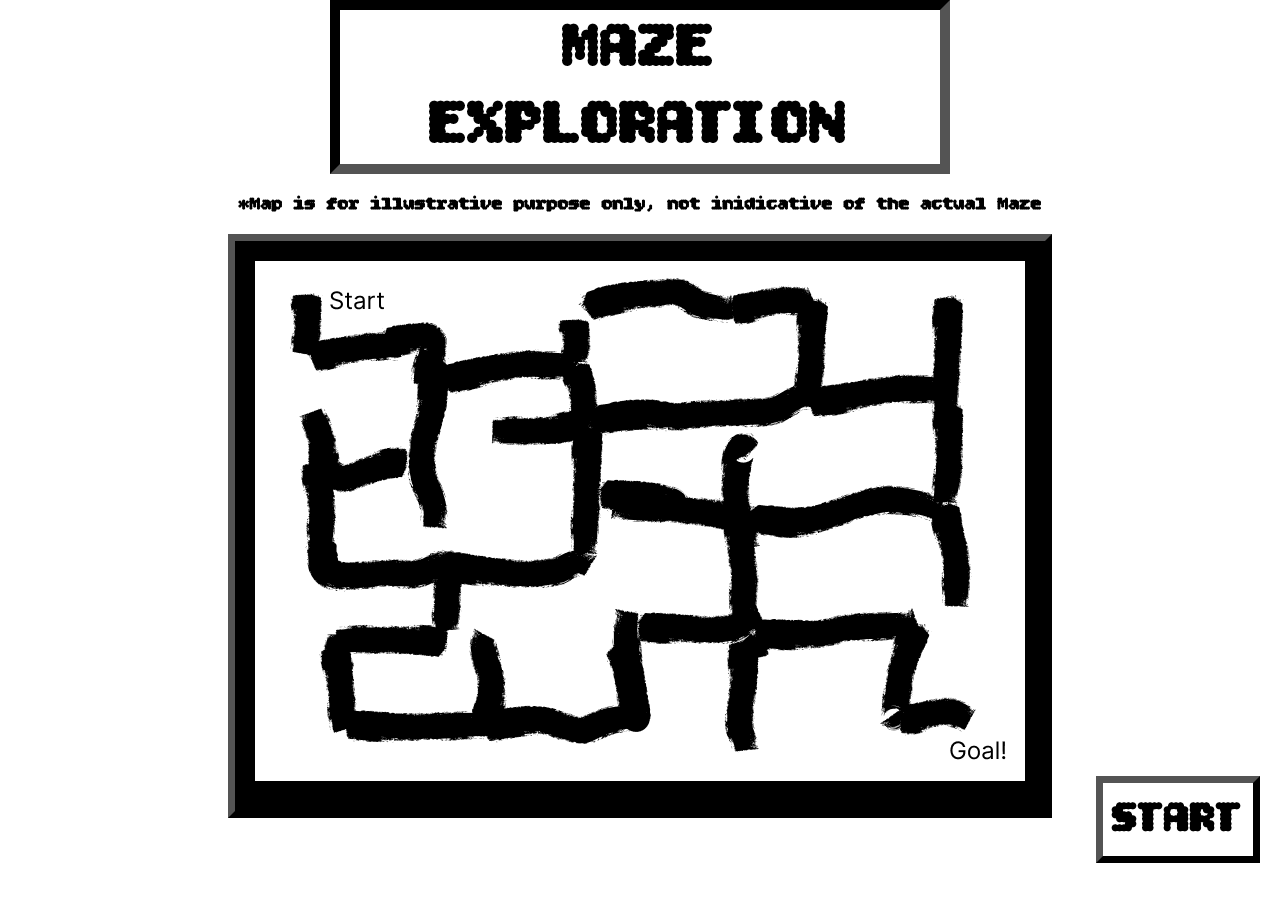
<file: index.html>
<!doctype html>
<html lang="en">
<head>
	<meta charset="utf-8">
	<title>MAZE EXPLORATION</title>
	<link rel="preconnect" href="https://fonts.googleapis.com">
<link rel="preconnect" href="https://fonts.gstatic.com" crossorigin>
<link href="https://fonts.googleapis.com/css2?family=Bitcount:wght@100..900&display=swap" rel="stylesheet">
	<link rel="stylesheet" href="./assets/css/styles.css">
	<link rel="stylesheet" href="./assets/css/Frontpage.css">
</head>
<body>

	<h1>MAZE EXPLORATION</h1> 
	<h3> *Map is for illustrative purpose only, not inidicative of the actual Maze</h3>
	<div class="Maze"></div>
	<h2><a href="3way.html">START</a></h2>

	<p></p>
	
	
	<script src="./assets/js/main.js"></script>
	
</body>
</html>
</file>
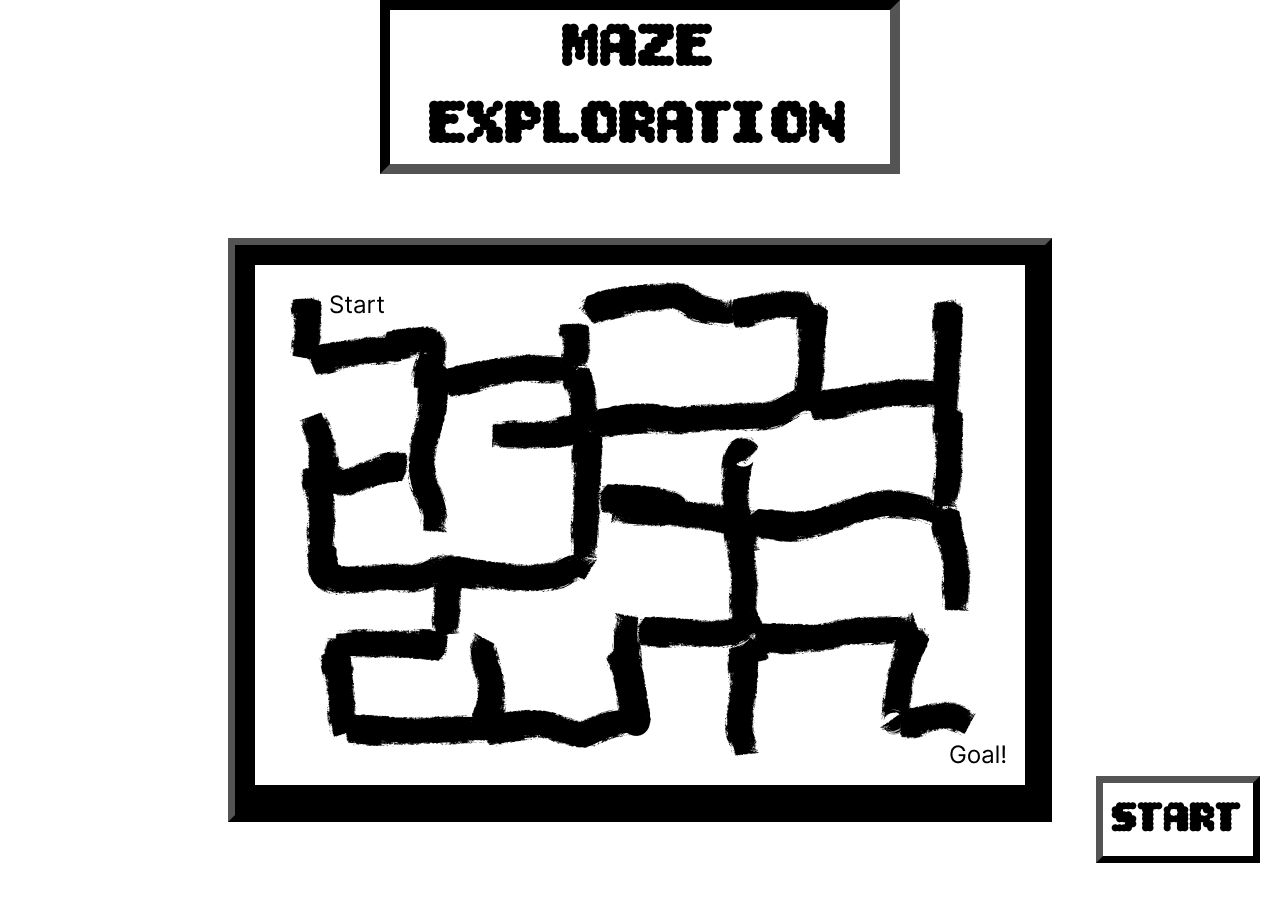
<file: 1 way.html>
<!doctype html>
<html lang="en">
<head>
	<meta charset="utf-8">
	<title>MAZE EXPLORATION</title>
	<link rel="preconnect" href="https://fonts.googleapis.com">
<link rel="preconnect" href="https://fonts.gstatic.com" crossorigin>
<link href="https://fonts.googleapis.com/css2?family=Bitcount:wght@100..900&display=swap" rel="stylesheet">
	<link rel="stylesheet" href="./assets/css/styles.css">
	<link rel="stylesheet" href="./assets/css/Front page.css">
</head>
<body>

	<h1>MAZE EXPLORATION</h1> 
	<div class="Maze"></div>
	<h2>START</h2>

	<p></p>
	
	
	<script src="./assets/js/main.js"></script>
	
</body>
</html>
</file>
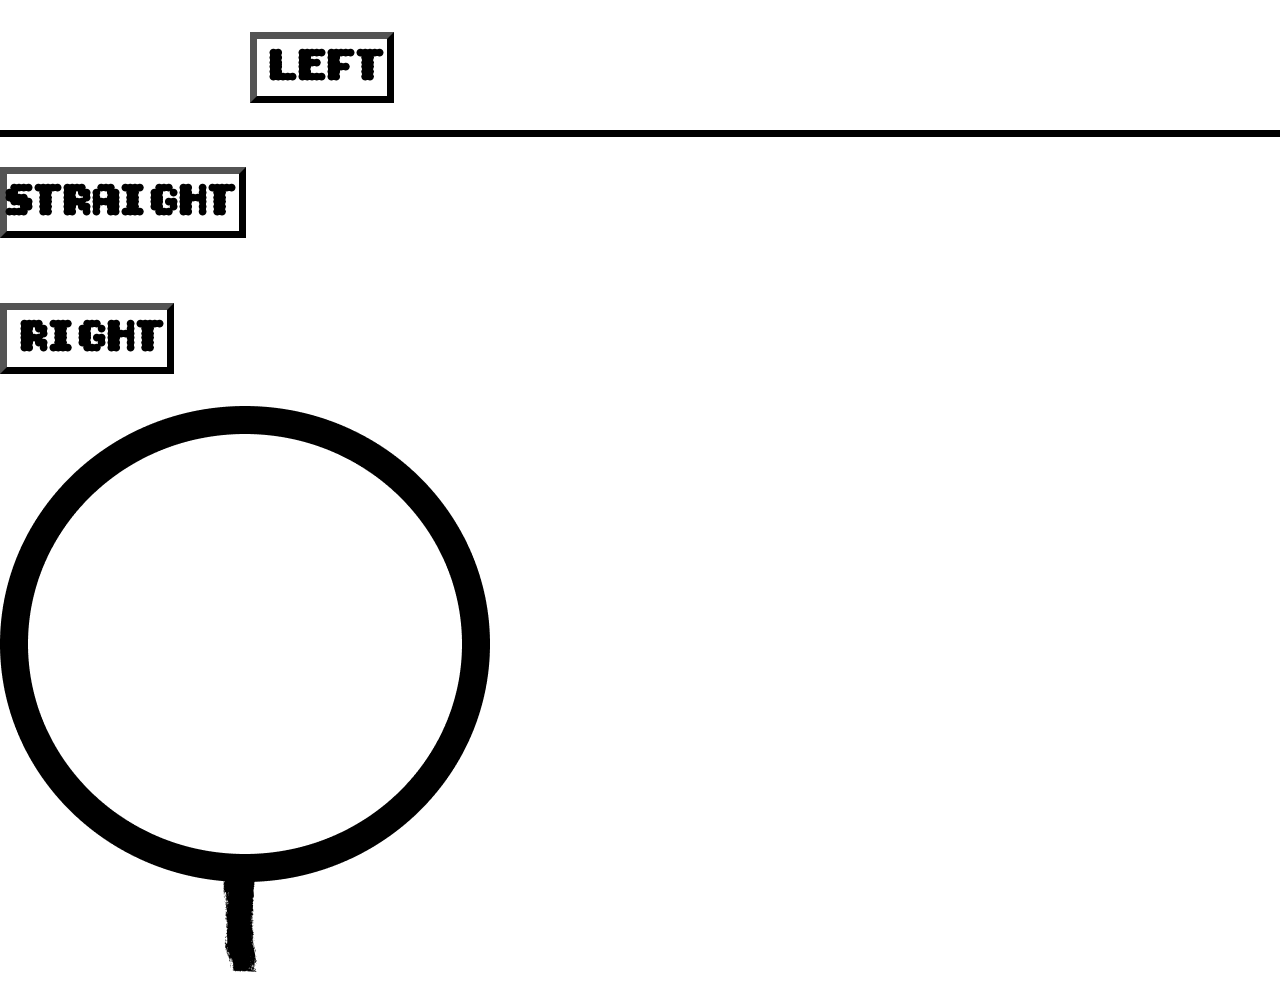
<file: 1way.html>
<!doctype html>
<html lang="en">
<head>
	<meta charset="utf-8">
	<title>MAZE EXPLORATION</title>
	<link rel="preconnect" href="https://fonts.googleapis.com">
<link rel="preconnect" href="https://fonts.gstatic.com" crossorigin>
<link href="https://fonts.googleapis.com/css2?family=Bitcount:wght@100..900&display=swap" rel="stylesheet">
	<link rel="stylesheet" href="./assets/css/styles.css">
	<link rel="stylesheet" href="./assets/css/Gamepage.css">
</head>
<body>

	<h1 class="LEFT">LEFT</h1>
	<h1 class="STRAIGHT">STRAIGHT</h1>
	<h1 class="RIGHT">RIGHT</h1>
	
	<div class="vertical"></div>
	<div class="verticalright"></div>
	<div class="horizontal"></div>
	<div class="horizontalright"></div>

	 <img src="./assets/img/stickman.png" class="Stickman">
	
	

	<p></p>
	
	
	<script src="./assets/js/main.js"></script>
	
</body>
</html>
</file>
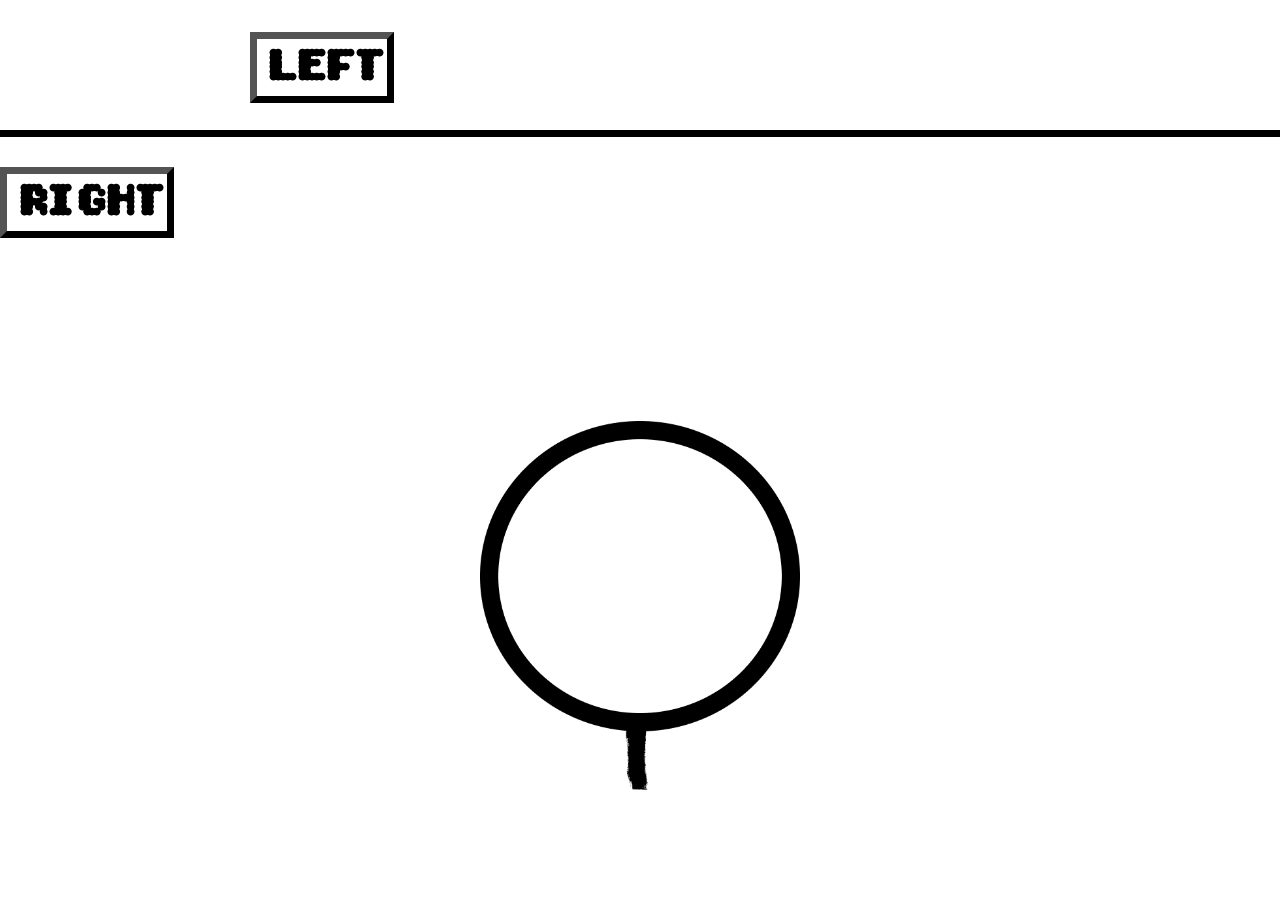
<file: 2way.html>
<!doctype html>
<html lang="en">
<head>
	<meta charset="utf-8">
	<title>MAZE EXPLORATION</title>
	<link rel="preconnect" href="https://fonts.googleapis.com">
<link rel="preconnect" href="https://fonts.gstatic.com" crossorigin>
<link href="https://fonts.googleapis.com/css2?family=Bitcount:wght@100..900&display=swap" rel="stylesheet">
	<link rel="stylesheet" href="./assets/css/styles.css">
	<link rel="stylesheet" href="./assets/css/Gamepage.css">
	<link rel="stylesheet" href="./assets/css/NavigationStickman.css">
</head>
<body>

	<h1 class="LEFT"><a href="3wayend.html">LEFT</a></h1>
	<h1 class="RIGHT"><a href="DeadEnd4.html">RIGHT</a></h1>
	
	<div class="horizontal"></div>

	 <img src="./assets/img/stickman.png" class="Stickman">
	
	

	<p></p>
	
	
	<script src="./assets/js/main.js"></script>
	
</body>
</html>
</file>
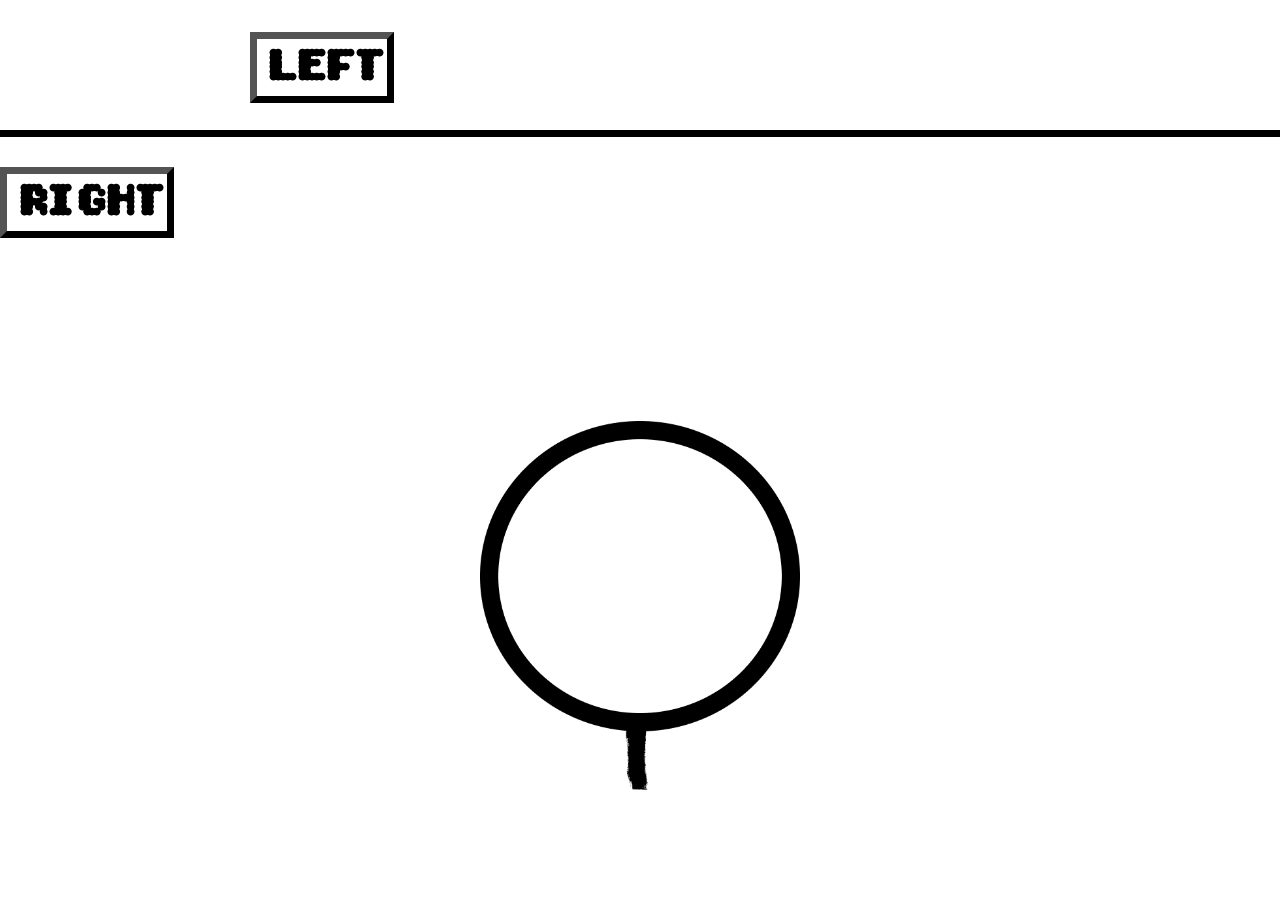
<file: 2way1.html>
<!doctype html>
<html lang="en">
<head>
	<meta charset="utf-8">
	<title>MAZE EXPLORATION</title>
	<link rel="preconnect" href="https://fonts.googleapis.com">
<link rel="preconnect" href="https://fonts.gstatic.com" crossorigin>
<link href="https://fonts.googleapis.com/css2?family=Bitcount:wght@100..900&display=swap" rel="stylesheet">
	<link rel="stylesheet" href="./assets/css/styles.css">
	<link rel="stylesheet" href="./assets/css/Gamepage.css">
	<link rel="stylesheet" href="./assets/css/NavigationStickman.css">
</head>
<body>

	<h1 class="LEFT"><a href="3way1.html">LEFT</a></h1>
	<h1 class="RIGHT"><a href="DeadEnd2.html">RIGHT</a></h1>
	
	<div class="horizontal"></div>

	 <img src="./assets/img/stickman.png" class="Stickman">
	
	

	<p></p>
	
	
	<script src="./assets/js/main.js"></script>
	
</body>
</html>
</file>
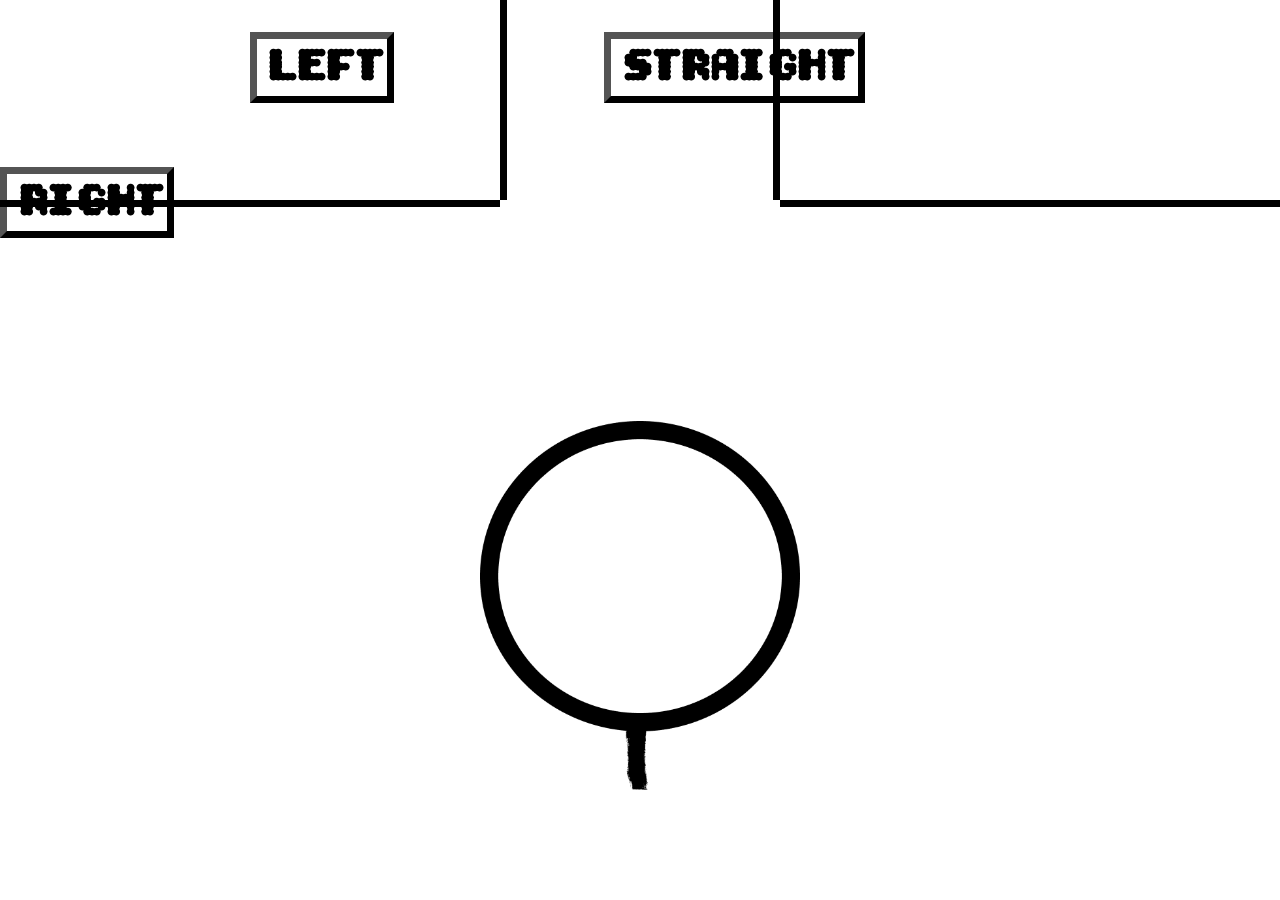
<file: 3way.html>
<!doctype html>
<html lang="en">
<head>
	<meta charset="utf-8">
	<title>MAZE EXPLORATION</title>
	<link rel="preconnect" href="https://fonts.googleapis.com">
<link rel="preconnect" href="https://fonts.gstatic.com" crossorigin>
<link href="https://fonts.googleapis.com/css2?family=Bitcount:wght@100..900&display=swap" rel="stylesheet">
	<link rel="stylesheet" href="./assets/css/styles.css">
	<link rel="stylesheet" href="./assets/css/3wayGamepage.css">
</head>
<body>

	<h1 class="LEFT"><a href="2way.html">LEFT</a></h1>
	<h1 class="STRAIGHT"><a href="2way1.html">STRAIGHT</a></h1>
	<h1 class="RIGHT"><a href="DeadEnd1.html">RIGHT</a></h1>
	
	<div class="vertical"></div>
	<div class="verticalright"></div>
	<div class="horizontal"></div>
	<div class="horizontalright"></div>

	 <img src="./assets/img/stickman.png" class="Stickman">

	

	<p></p>
	
	
	<script src="./assets/js/main.js"></script>
	
</body>
</html>
</file>
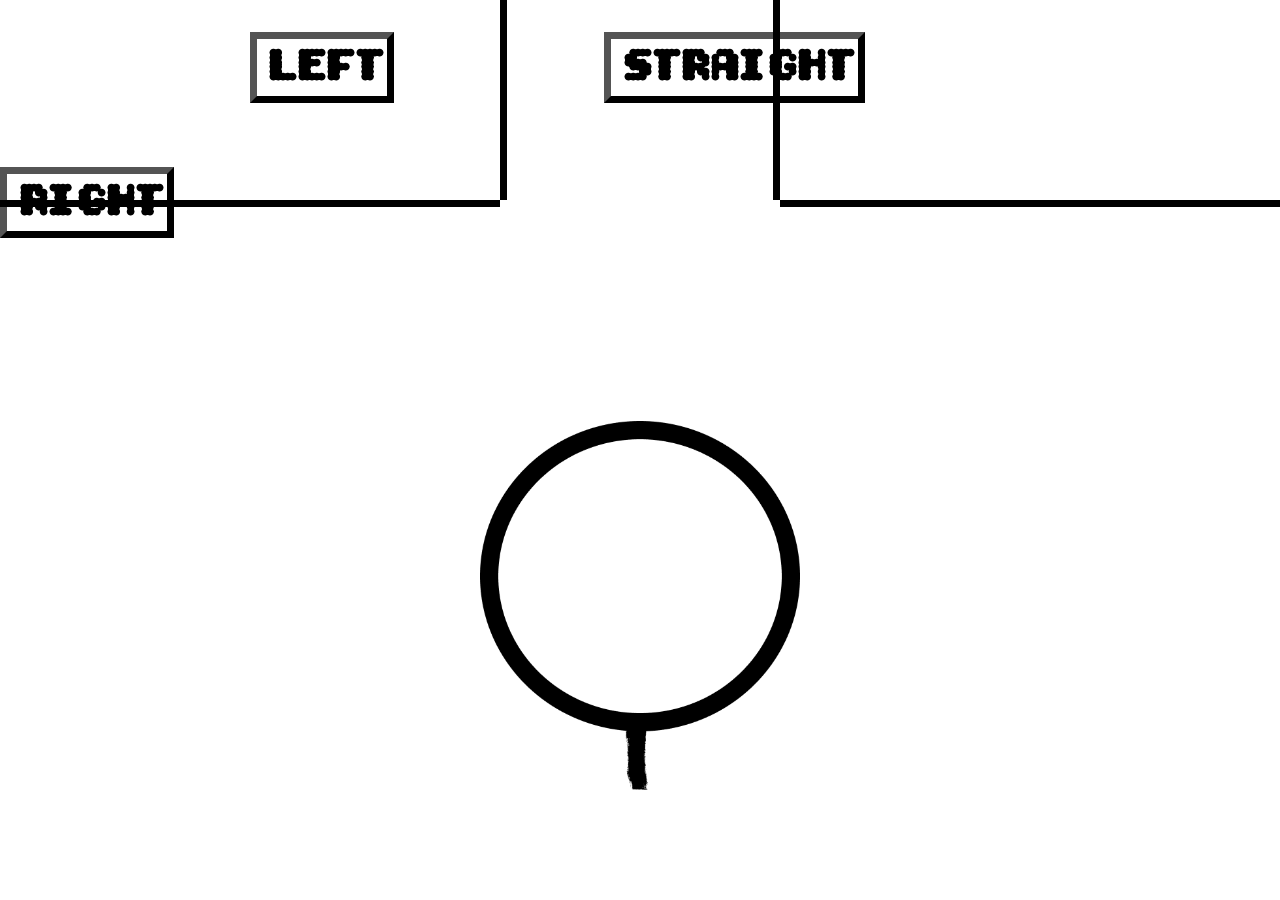
<file: 3way1.html>
<!doctype html>
<html lang="en">
<head>
	<meta charset="utf-8">
	<title>MAZE EXPLORATION</title>
	<link rel="preconnect" href="https://fonts.googleapis.com">
<link rel="preconnect" href="https://fonts.gstatic.com" crossorigin>
<link href="https://fonts.googleapis.com/css2?family=Bitcount:wght@100..900&display=swap" rel="stylesheet">
	<link rel="stylesheet" href="./assets/css/styles.css">
	<link rel="stylesheet" href="./assets/css/3wayGamepage.css">
</head>
<body>

	<h1 class="LEFT"><a href="DeadEnd3.html">LEFT</a></h1>
	<h1 class="STRAIGHT"><a href="2way.html">STRAIGHT</a></h1>
	<h1 class="RIGHT"><a href="3wayend.html">RIGHT</a></h1>
	
	<div class="vertical"></div>
	<div class="verticalright"></div>
	<div class="horizontal"></div>
	<div class="horizontalright"></div>

	 <img src="./assets/img/stickman.png" class="Stickman">
	
	

	<p></p>
	
	
	<script src="./assets/js/main.js"></script>
	
</body>
</html>
</file>
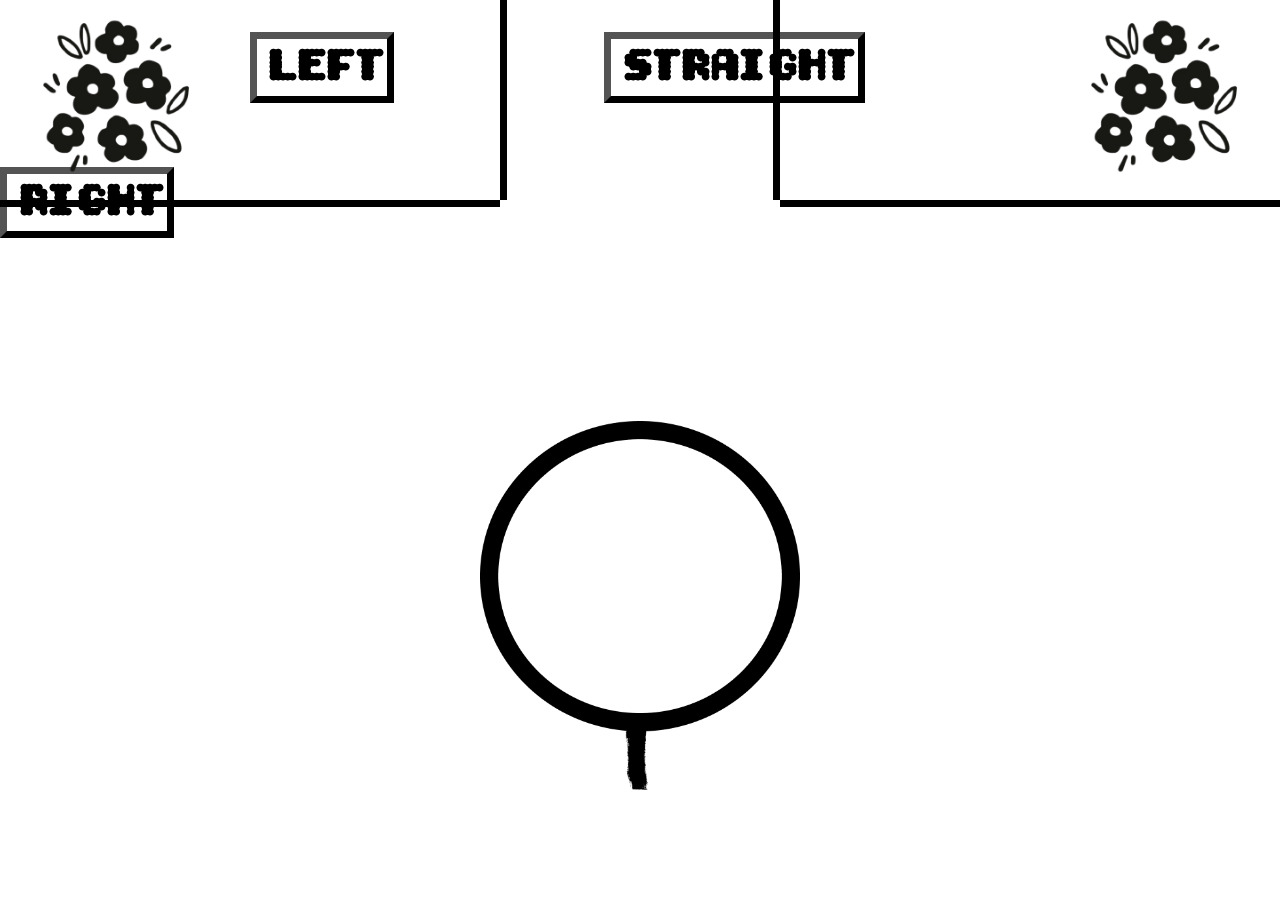
<file: 3wayend.html>
<!doctype html>
<html lang="en">
<head>
	<meta charset="utf-8">
	<title>MAZE EXPLORATION</title>
	<link rel="preconnect" href="https://fonts.googleapis.com">
<link rel="preconnect" href="https://fonts.gstatic.com" crossorigin>
<link href="https://fonts.googleapis.com/css2?family=Bitcount:wght@100..900&display=swap" rel="stylesheet">
	<link rel="stylesheet" href="./assets/css/styles.css">
	<link rel="stylesheet" href="./assets/css/3wayGamepage.css">
</head>
<body>

	<h1 class="LEFT"><a href="DeadEnd1.html">LEFT</a></h1>
	<h1 class="STRAIGHT"><a href="3way.html">STRAIGHT</a></h1>
	<h1 class="RIGHT"><a href="End.html">RIGHT</a></h1>
	
	<div class="vertical"></div>
	<div class="verticalright"></div>
	<div class="horizontal"></div>
	<div class="horizontalright"></div>

	 <img src="./assets/img/stickman.png" class="Stickman">
	 
	 <img src="./assets/img/Decor.png" class="Flower">
	 <img src="./assets/img/Decor.png" class="Floweright">
	

	<p></p>
	
	
	<script src="./assets/js/main.js"></script>
	
</body>
</html>
</file>
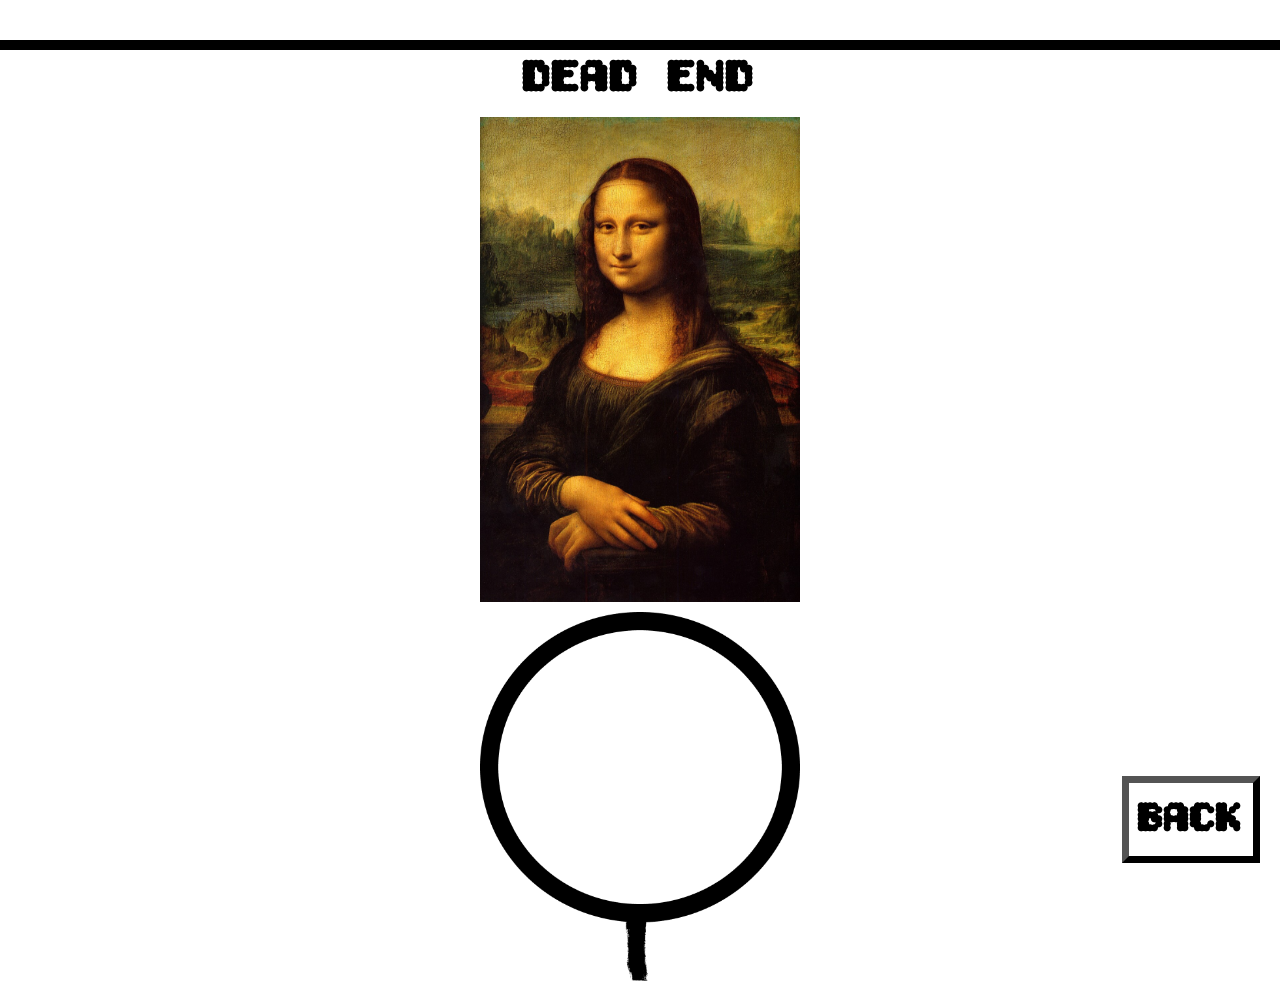
<file: DeadEnd1.html>
<!doctype html>
<html lang="en">
<head>
	<meta charset="utf-8">
	<title>MAZE EXPLORATION</title>
	<link rel="preconnect" href="https://fonts.googleapis.com">
<link rel="preconnect" href="https://fonts.gstatic.com" crossorigin>
<link href="https://fonts.googleapis.com/css2?family=Bitcount:wght@100..900&display=swap" rel="stylesheet">
	<link rel="stylesheet" href="./assets/css/styles.css">
	<link rel="stylesheet" href="./assets/css/Gamepage.css">
	<link rel="stylesheet" href="./assets/css/DeadEndStickman.css">
</head>
<body>

	<h2 class="BACK"><a href="javascript:history.back()">BACK</a></h2>
	
	<div class="line"></div>
	<h4>DEAD END</h4>
	<img src="./assets/img/Monalisa.png" class="Beauty">

	 <img src="./assets/img/stickman.png" class="Stickman">

	 

	
	

	<p></p>
	
	
	<script src="./assets/js/main.js"></script>
	
</body>
</html>
</file>
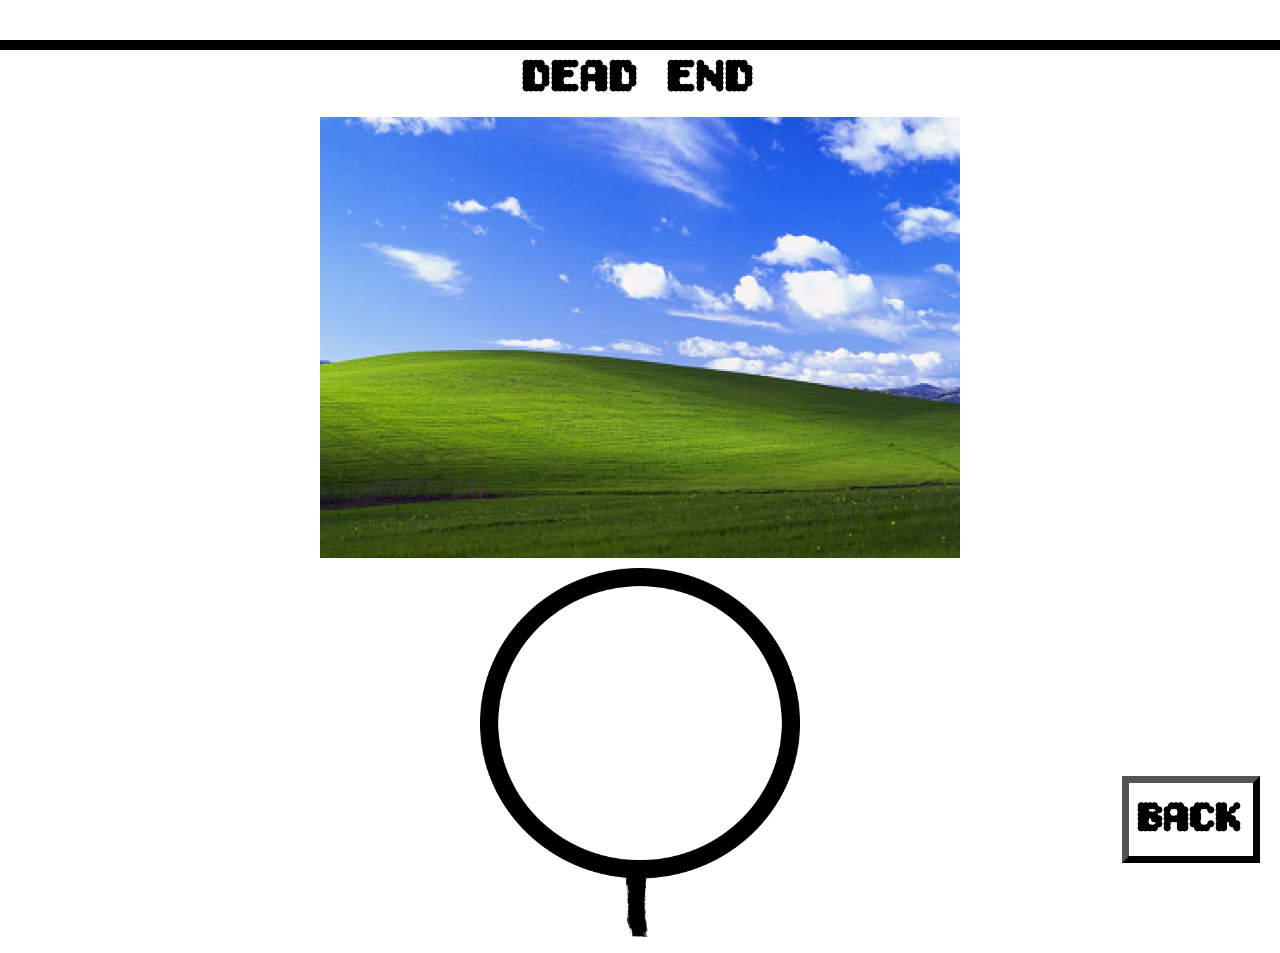
<file: DeadEnd2.html>
<!doctype html>
<html lang="en">
<head>
	<meta charset="utf-8">
	<title>MAZE EXPLORATION</title>
	<link rel="preconnect" href="https://fonts.googleapis.com">
<link rel="preconnect" href="https://fonts.gstatic.com" crossorigin>
<link href="https://fonts.googleapis.com/css2?family=Bitcount:wght@100..900&display=swap" rel="stylesheet">
	<link rel="stylesheet" href="./assets/css/styles.css">
	<link rel="stylesheet" href="./assets/css/Gamepage.css">
	<link rel="stylesheet" href="./assets/css/DeadEndStickman.css">
</head>
<body>

	<h2 class="BACK"><a href="javascript:history.back()">BACK</a></h2>
	
	<div class="line"></div>

	<h4>DEAD END</h4>
	
	<img src="./assets/img/grass.png" class="Scenery">

	 <img src="./assets/img/stickman.png" class="Stickman">
	
	

	<p></p>
	
	
	<script src="./assets/js/main.js"></script>
	
</body>
</html>
</file>
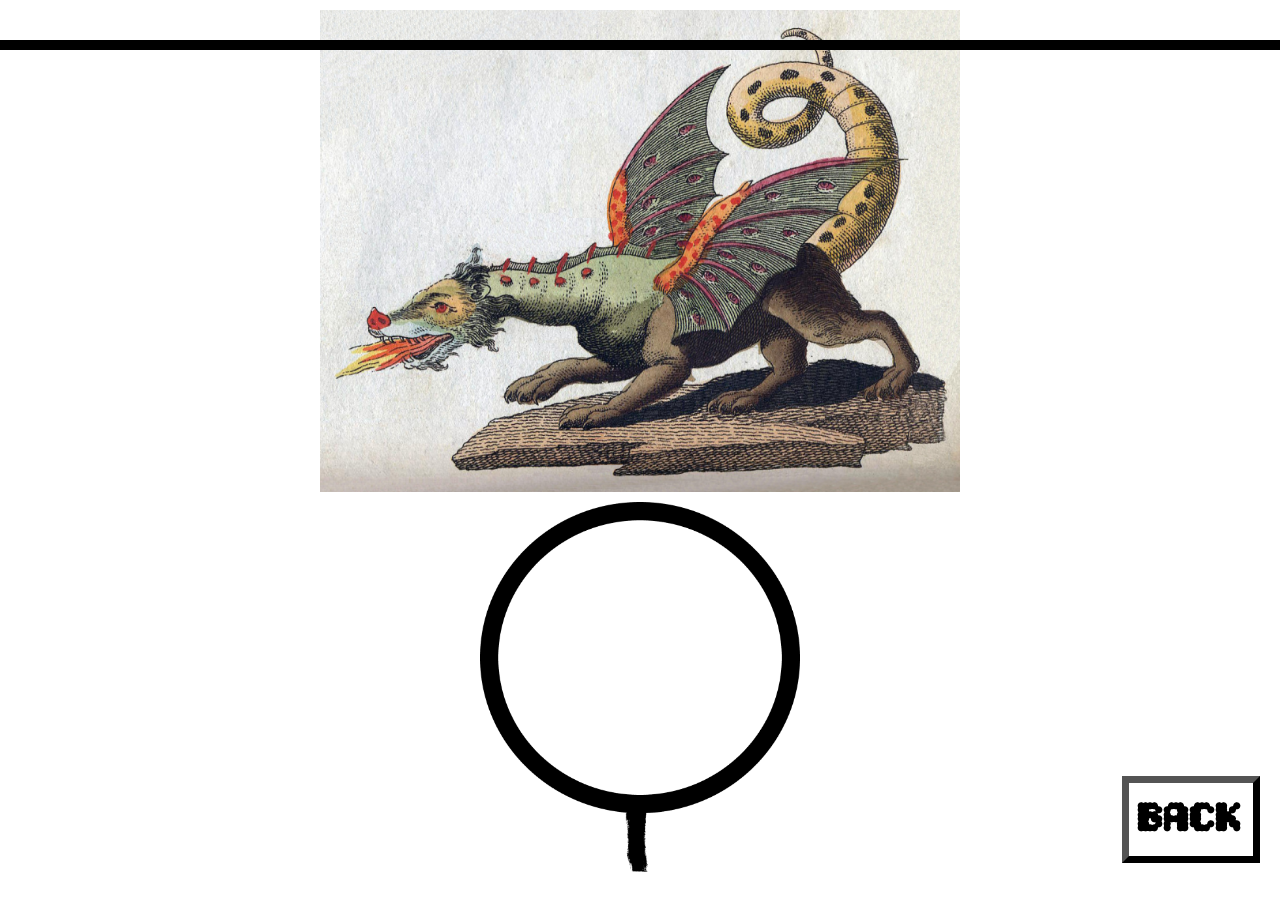
<file: DeadEnd3.html>
<!doctype html>
<html lang="en">
<head>
	<meta charset="utf-8">
	<title>MAZE EXPLORATION</title>
	<link rel="preconnect" href="https://fonts.googleapis.com">
<link rel="preconnect" href="https://fonts.gstatic.com" crossorigin>
<link href="https://fonts.googleapis.com/css2?family=Bitcount:wght@100..900&display=swap" rel="stylesheet">
	<link rel="stylesheet" href="./assets/css/styles.css">
	<link rel="stylesheet" href="./assets/css/Gamepage.css">
	<link rel="stylesheet" href="./assets/css/DeadEndStickman.css">

</head>
<body>

	<h2 class="BACK" <a href="javascript:history.back()"">BACK</h2>
	
	<div class="line"></div>
	
	<img src="./assets/img/dragon.png" class="Scenery">

	 <img src="./assets/img/stickman.png" class="Stickman">
	
	

	<p></p>
	
	
	<script src="./assets/js/main.js"></script>
	
</body>
</html>
</file>
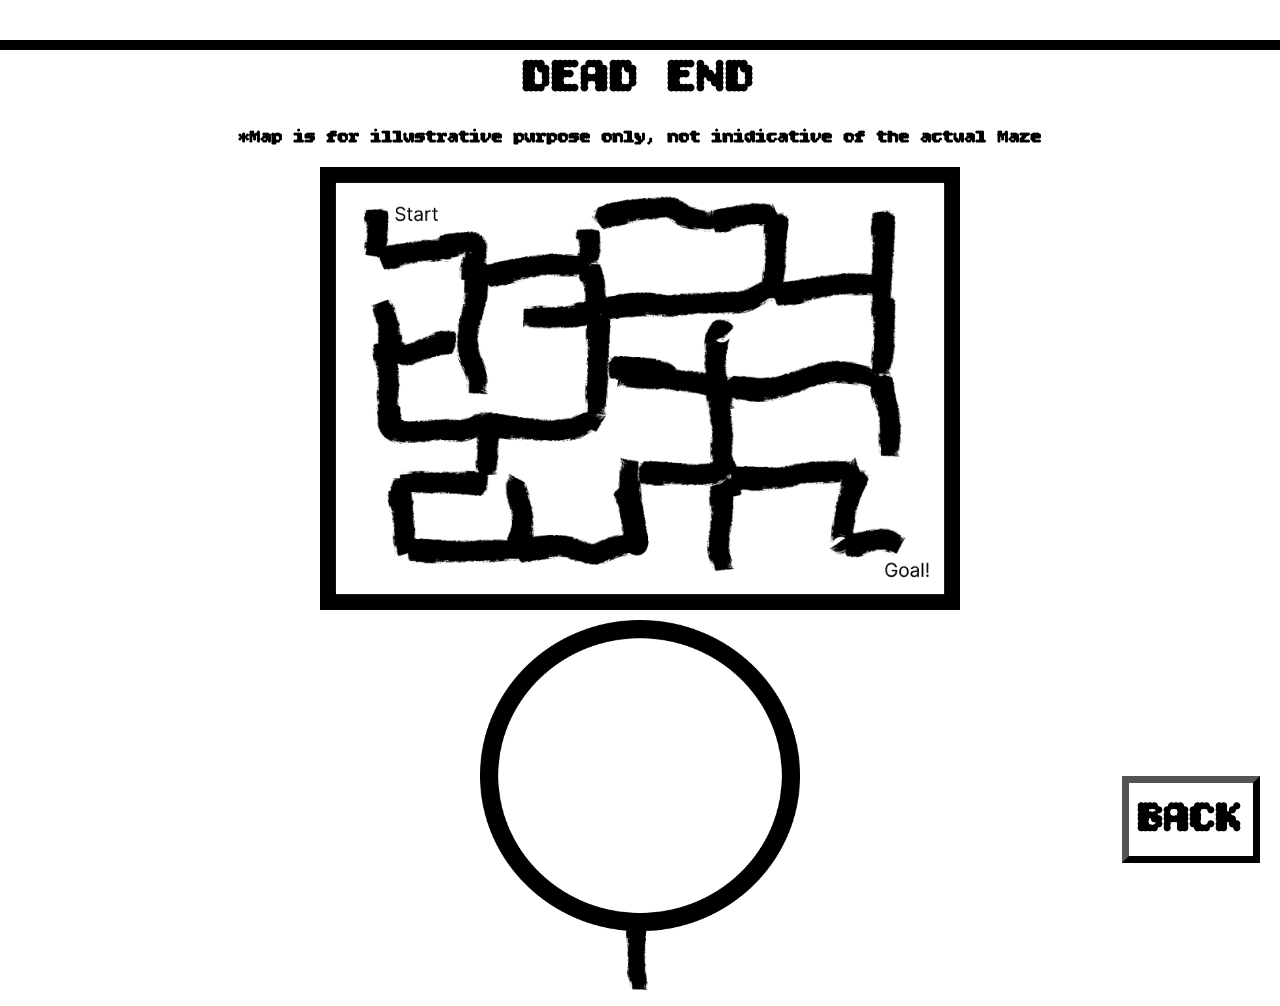
<file: DeadEnd4.html>
<!doctype html>
<html lang="en">
<head>
	<meta charset="utf-8">
	<title>MAZE EXPLORATION</title>
	<link rel="preconnect" href="https://fonts.googleapis.com">
<link rel="preconnect" href="https://fonts.gstatic.com" crossorigin>
<link href="https://fonts.googleapis.com/css2?family=Bitcount:wght@100..900&display=swap" rel="stylesheet">
	<link rel="stylesheet" href="./assets/css/styles.css">
	<link rel="stylesheet" href="./assets/css/Gamepage.css">
	<link rel="stylesheet" href="./assets/css/DeadEndStickman.css">
</head>
<body>

	<h2 class="BACK"><a href="javascript:history.back()">BACK</a></h2>
	
	<div class="line">
	</div>
	<h4>DEAD END</h4>
	<h3> *Map is for illustrative purpose only, not inidicative of the actual Maze</h3>
	<img src="./assets/img/Maze.png" class="Scenery">

	 <img src="./assets/img/stickman.png" class="Stickman">
	
	
	

	<p></p>
	
	
	<script src="./assets/js/main.js"></script>
	
</body>
</html>
</file>
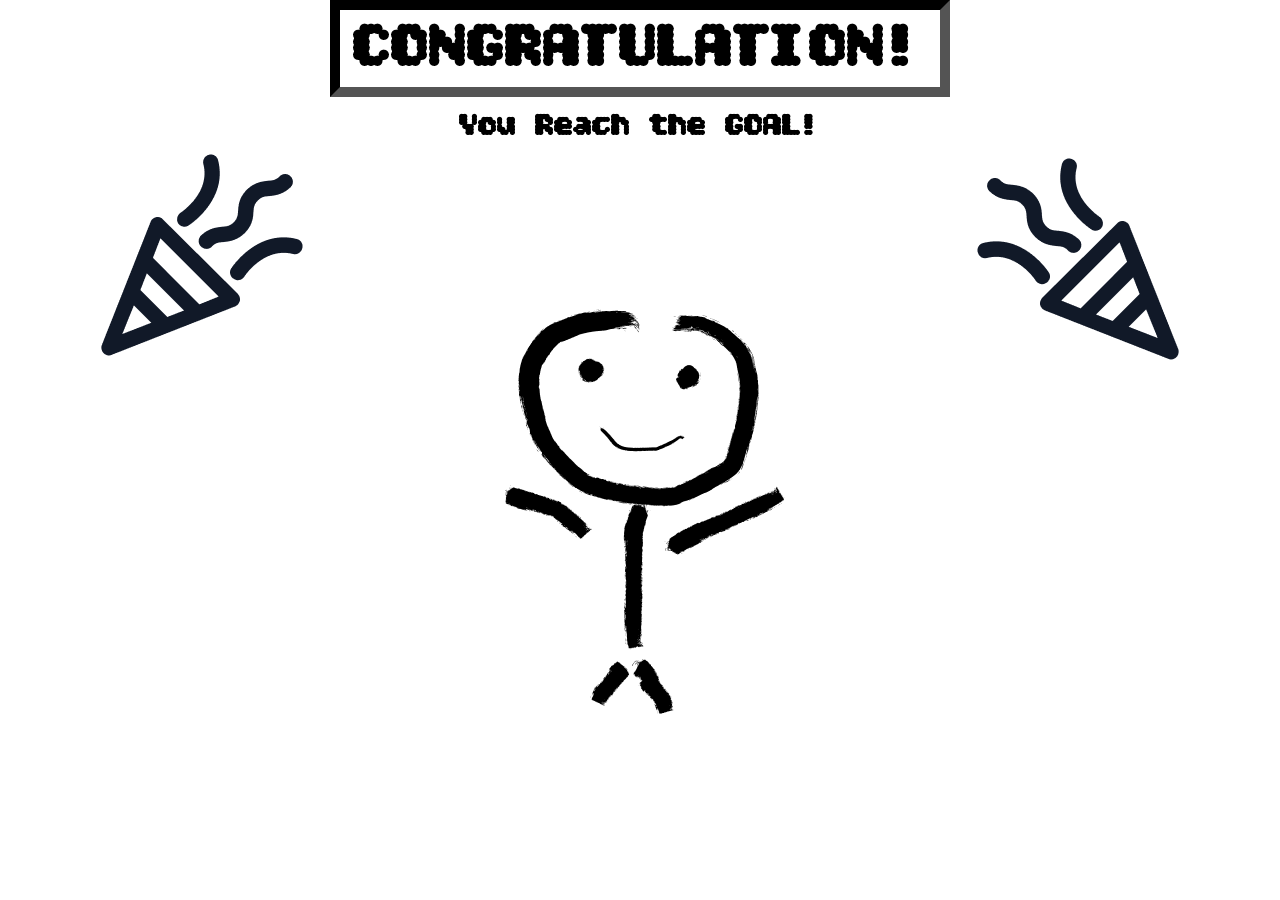
<file: End.html>
<!doctype html>
<html lang="en">
<head>
	<meta charset="utf-8">
	<title>MAZE EXPLORATION</title>
	<link rel="preconnect" href="https://fonts.googleapis.com">
<link rel="preconnect" href="https://fonts.gstatic.com" crossorigin>
<link href="https://fonts.googleapis.com/css2?family=Bitcount:wght@100..900&display=swap" rel="stylesheet">
	<link rel="stylesheet" href="./assets/css/styles.css">
	<link rel="stylesheet" href="./assets/css/Frontpage.css">
</head>
<body>

	<h1>CONGRATULATION!</h1> 
	<h4>You Reach the GOAL!</h4>
	
	<img src="./assets/img/Congratulation.png" class="EndMessage">
	<p></p>
	
	
	<script src="./assets/js/main.js"></script>
	
</body>
</html>
</file>
<file: assets/css/styles.css>
*{
	font-family: "bitcount", system-ui;
}
body{
	background: white;
	width: 100%;
	margin: 0 auto;
}

a:link,
a:visited{
	color: black;
	text-decoration: none;
}
</file>
<file: assets/css/Frontpage.css>
h1 {
	font-size: 4em;
	text-align: center;
	border: 10px inset black;
	max-width: 600px;
	margin: auto;
}

.Maze {
	background-image: url("../img/Maze.png");
	width: 810px;
	height: 570px;
	margin: 64px auto;
	border: 7px outset black;
	margin-top: 10px;
}
h2{
	font-size: 2.75em;
	border: 7px outset black;
	padding: 10px;
	max-width: 130px;
	position:fixed;
   	right:20px;
   	bottom:0px;
}

h3 {
	text-align: center;
}

h4 {
	font-size: 2em;
	text-align: center;
	margin-top: 10px;
	margin-bottom: 0px;
}

.EndMessage {
	display: block;
	margin: auto;
	margin-top: 0px;
	margin-bottom: 20px;
}
</file>
<file: assets/css/Front page.css>
h1 {
	font-size: 4em;
	text-align: center;
	border: 10px inset black;
	max-width: 500px;
	margin: auto;
}

.Maze {
	background-image: url("../img/Maze.png");
	width: 810px;
	height: 570px;
	margin: 64px auto;
	border: 7px outset black;
}
h2{
	font-size: 2.75em;
	border: 7px outset black;
	padding: 10px;
	max-width: 130px;
	position:fixed;
   	right:20px;
   	bottom:0px;
}

.Stickman {
	max-width: 25%;
	max-height: auto;
}
</file>
<file: assets/css/Gamepage.css>
h1 {
	font-size: 3em;
	border: 7px outset black;
	display: inline-block;
	margin-right: 670px;
}

.LEFT {
	max-width: 130px;
	padding-left: 14px;
	text-align: left;
	margin-left: 250px;
}

.RIGHT {
	max-width: 160px;
	padding-left: 15px;
	margin-left: auto;
	margin-right: 250px;
}

.BACK {
	font-size: 2.75em;
	border: 7px outset black;
	padding: 10px;
	max-width: 130px;
	position:fixed;
   	right:20px;
   	bottom:0px;
}
.horizontal {
	width: 100%;
	height: 7px;
	background-color: black;
	position: absolute;
	top:130px;
	left: 0px;
}

.line {
	width: 100%;
	height: 10px;
	background-color: black;
	position: absolute;
	top: 40px;
	left: 0px;
}

h3 {
	text-align: center;
	padding-top: 0px;
}

.Next {
	border: 7px outset black;
	padding-left: 10px;
}
h4 {
	font-size: 3em;
	text-align: center;
	margin-top: 50px;
	margin-bottom: 0px;
}

.Scenery {
	display: block;
	max-width: 50%;
	max-height: auto;
	margin: auto;
	margin-top: 10px;
}

.Beauty {
	display: block;
	max-width: 25%;
	max-height: auto;
	margin: auto;
	margin-top: 10px;
}
</file>
<file: assets/css/NavigationStickman.css>
.Stickman {
	background-color: white;
	display: block;
	max-width: 25%;
	max-height: auto;
	margin-left: auto;
	margin-right: auto;
	margin-top: 150px;

}
</file>
<file: assets/css/3wayGamepage.css>
.Stickman {
	display: block;
	max-width: 25%;
	max-height: auto;
	margin-left: auto;
	margin-right: auto;
	margin-top: 150px;

}

h1 {
	font-size: 3em;
	border: 7px outset black;
	display: inline-block;
	margin-right: 200px;
}

.LEFT {
	max-width: 130px;
	padding-left: 14px;
	text-align: left;
	margin-left: 250px;
}

.STRAIGHT {
	max-width: 250px;
	padding-left: 15px;
}

.RIGHT {
	max-width: 160px;
	padding-left: 15px;
	margin-left: auto;
	margin-right: 250px;

}

.vertical {
	width: 7px;
	height: 200px;
	background-color: black;
	position: absolute;
	top:0px;
	left: 500px;
}

.verticalright {
	width: 7px;
	height: 200px;
	background-color: black;
	position: absolute;
	top:0px;
	right: 500px;
}

.horizontal {
	width: 500px;
	height: 7px;
	background-color: black;
	position: absolute;
	top:200px;
	left: 0px;
}


.horizontalright {
	width: 500px;
	height: 7px;
	background-color: black;
	position: absolute;
	top:200px;
	right: 0px;
}

.Flower {
	width:15%;
	height:auto;
	position: absolute;
	margin-top: 0;
	top: 0;
	left: 20px;
}

.Floweright {
	width:15%;
	height:auto;
	position: absolute;
	margin-top: 0;
	top: 0;
	right: 20px;

}
</file>
<file: assets/css/DeadEndStickman.css>
.Stickman {
	background-color: white;
	display: block;
	max-width: 25%;
	max-height: auto;
	margin-left: auto;
	margin-right: auto;
	margin-top: 10px;

}
</file>
